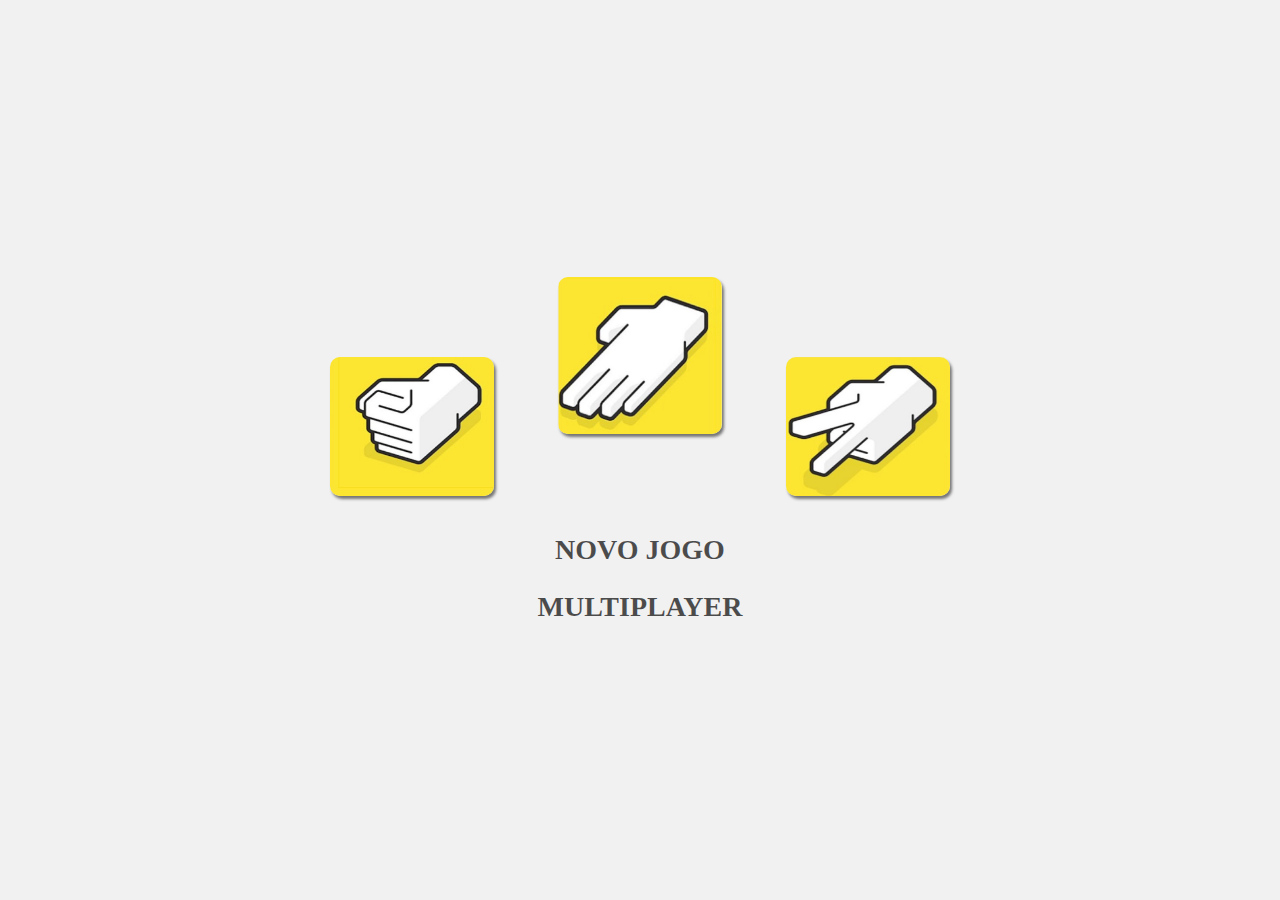
<file: Index/index.html>
<!DOCTYPE html>
<html lang="pt-br">
<head>
    <meta charset="UTF-8">
    <meta http-equiv="X-UA-Compatible" content="IE=edge">
    <meta name="viewport" content="width=device-width, initial-scale=1.0">
    <link rel="stylesheet" href="./index.css">
    <script src="https://ajax.googleapis.com/ajax/libs/jquery/3.6.1/jquery.min.js"></script>
    
    <title>JOKENPÔ - Inicio</title>
</head>
<body>
    <div class="img">
       <img  class="Lateral" src="../PEDRA D.png" alt="">
       <img  class="Centro" src="../PAPEL D.png" alt="">
       <img class="Lateral" src="../TESOURA D.png" alt="">
    </div>
    <div class="jogos">
    <a href="../NovoJogo/novo.html"><b>NOVO JOGO</b></a>
    <a href="../multiplayer/multi.html"><b>MULTIPLAYER</b></a>
    </div>

</body>
</html>
</file>
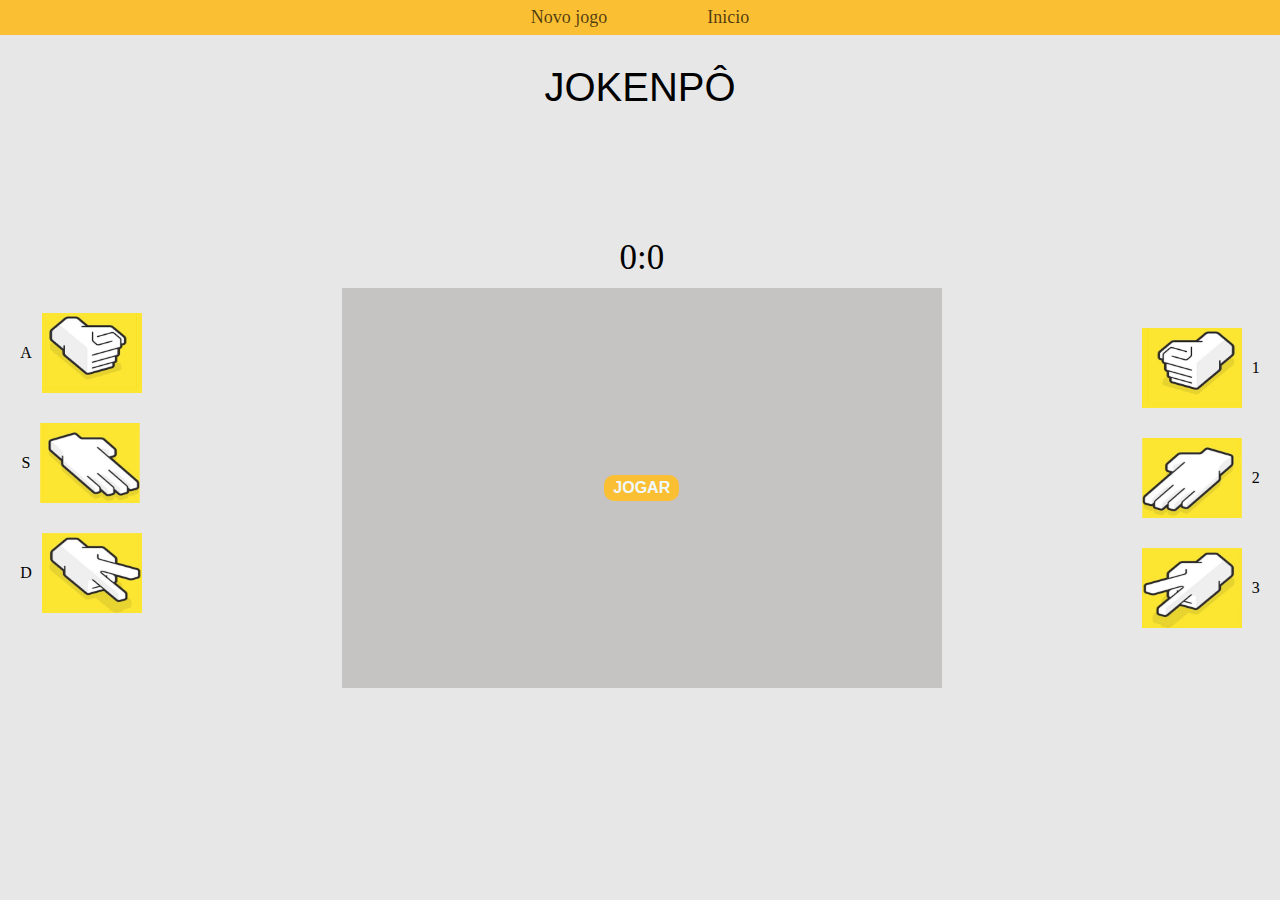
<file: multijogo/multJogo.html>
<!DOCTYPE html>
<html lang="pt-br">

<head>
    <meta charset="UTF-8">
    <meta http-equiv="X-UA-Compatible" content="IE=edge">
    <meta name="viewport" content="width=device-width, initial-scale=1.0">
    <link rel="stylesheet" href="multJogo.css">
    <script src="https://ajax.googleapis.com/ajax/libs/jquery/3.6.1/jquery.min.js"></script>
    <title>JOKENPÔ - Jogo</title>
</head>

<body>

    <div class="nav_bar">
        <a href="../multiplayer/multi.html">Novo jogo</a>
        <a href="../Index/index.html">Inicio</a>
    </div>
    <div class="conteudo">
        <div class="divTexto">
            <p>JOKENPÔ</p>
        </div>
        <div class="grid">

            <div class="grid_e">
                <h2 class="name" id="1"></h2>
                <div class="opcoes"><label for="">A</label> <img class="ataque" src="../PEDRA D.png" alt=""></div>
                <div class="opcoes"><label for="">S</label> <img class="ataque" src="../PAPEL D.png" alt=""></div>
                <div id="opcoes" class="opcoes"><label for="">D</label> <img class="ataque" src="../TESOURA D.png"
                        alt="">
                </div>
                <div>
                    <h2 id="Sataque" class="Sataque"></h2>
                </div>
            </div>



            <div class="grid_m">
                <div class="placar">
                    <p id="ponto1">0</p>
                    <p class="vs">:</p>
                    <p id="ponto2">0</p>
                </div>
                <div id="painel" class="painel">
                    <div class="tempo">
                        <span id="jokenpo"></span>


                        <p id="segundos"></p>

                        <button class="ButtonJogar" onclick="limpar()"> <b>JOGAR</b></button>

                    </div>
                </div>

            </div>



            <div class="grid_d">
                <h2 class="name" id="2"></h2>
                <div class="opcoes"><img class="ataque2" src="../PEDRA D.png" alt=""> <label for="">1</label></div>
                <div class="opcoes"><img class="ataque2" src="../PAPEL D.png" alt=""> <label for="">2</label></div>
                <div class="opcoes"><img class="ataque2" src="../TESOURA D.png" alt=""> <label for="">3</label></div>
            </div>


        </div>
    </div>

<script src="multijogo.js"></script>
</body>
</html>
</file>
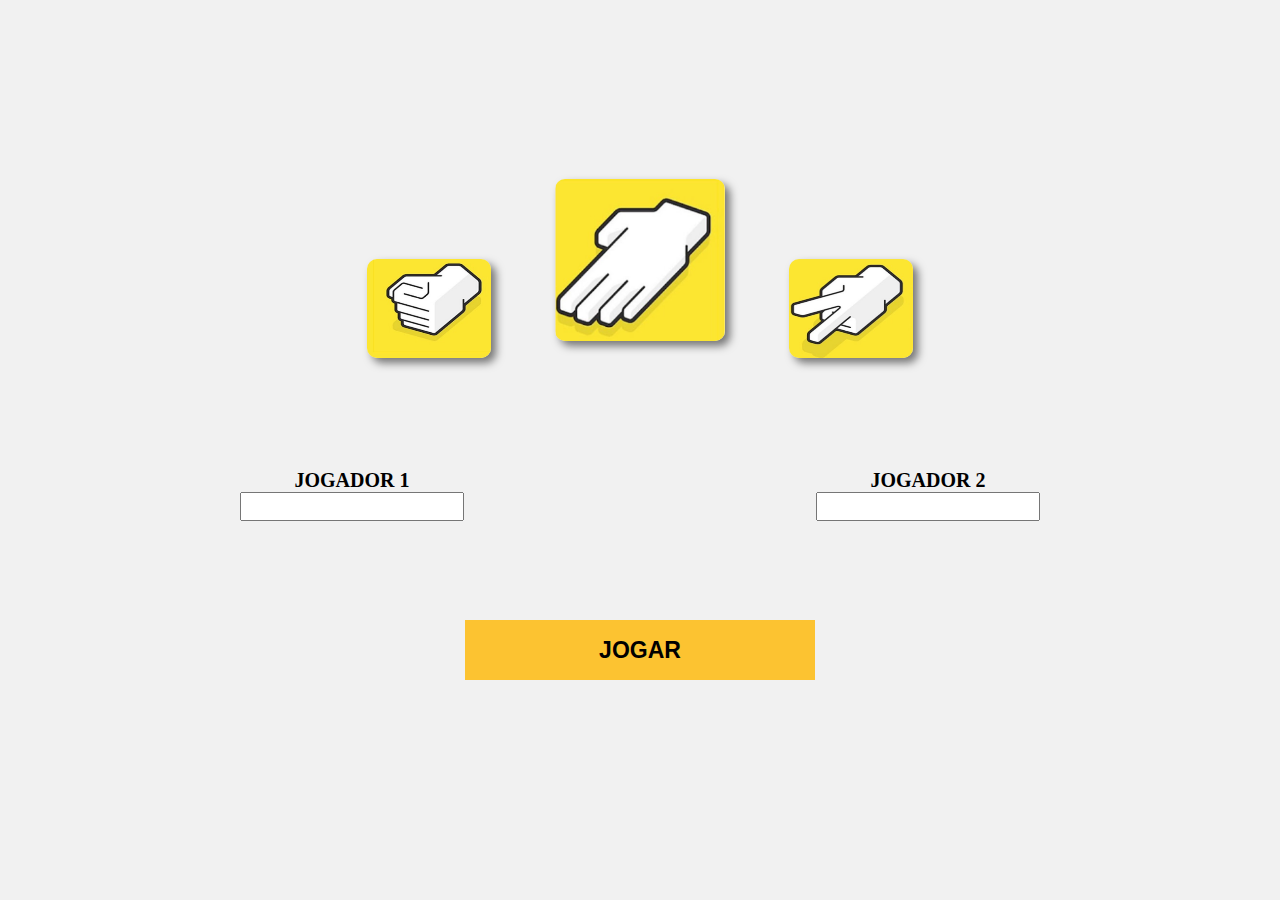
<file: multiplayer/multi.html>
<!DOCTYPE html>
<html lang="pt-br">

<head>
    <meta charset="UTF-8">
    <meta http-equiv="X-UA-Compatible" content="IE=edge">
    <meta name="viewport" content="width=device-width, initial-scale=1.0">
    <link rel="stylesheet" href="./multi.css">
    <script src="https://ajax.googleapis.com/ajax/libs/jquery/3.6.1/jquery.min.js"></script>
    <title>JOKENPÔ - Novo</title>
</head>

<body>
        
        <div class="img">
            <img class="LateralD" src="../PEDRA D.png" alt="">
            <img class="Centro" src="../PAPEL D.png" alt="">
            <img class="LateralE" src="../TESOURA D.png" alt="">
        </div>
        <div class="jogadores">
            <div class="d">
                <label class="l_jogador1" for="">JOGADOR 1</label><br>
                <input class="i_jogador1" id="jogardor1" type="text">

                
            </div>
            <div>
                <div class="e">
                    <label class="l_jogador2" for="">JOGADOR 2</label><br>
                    <input class="i_jogador2" id="jogardor2" placeholder="" type="text">
                </div>
            </div>
        </div>
        <button onclick="jogar()">JOGAR</button>
   
</body>

</html>
<script src="multi.js"></script>
</file>
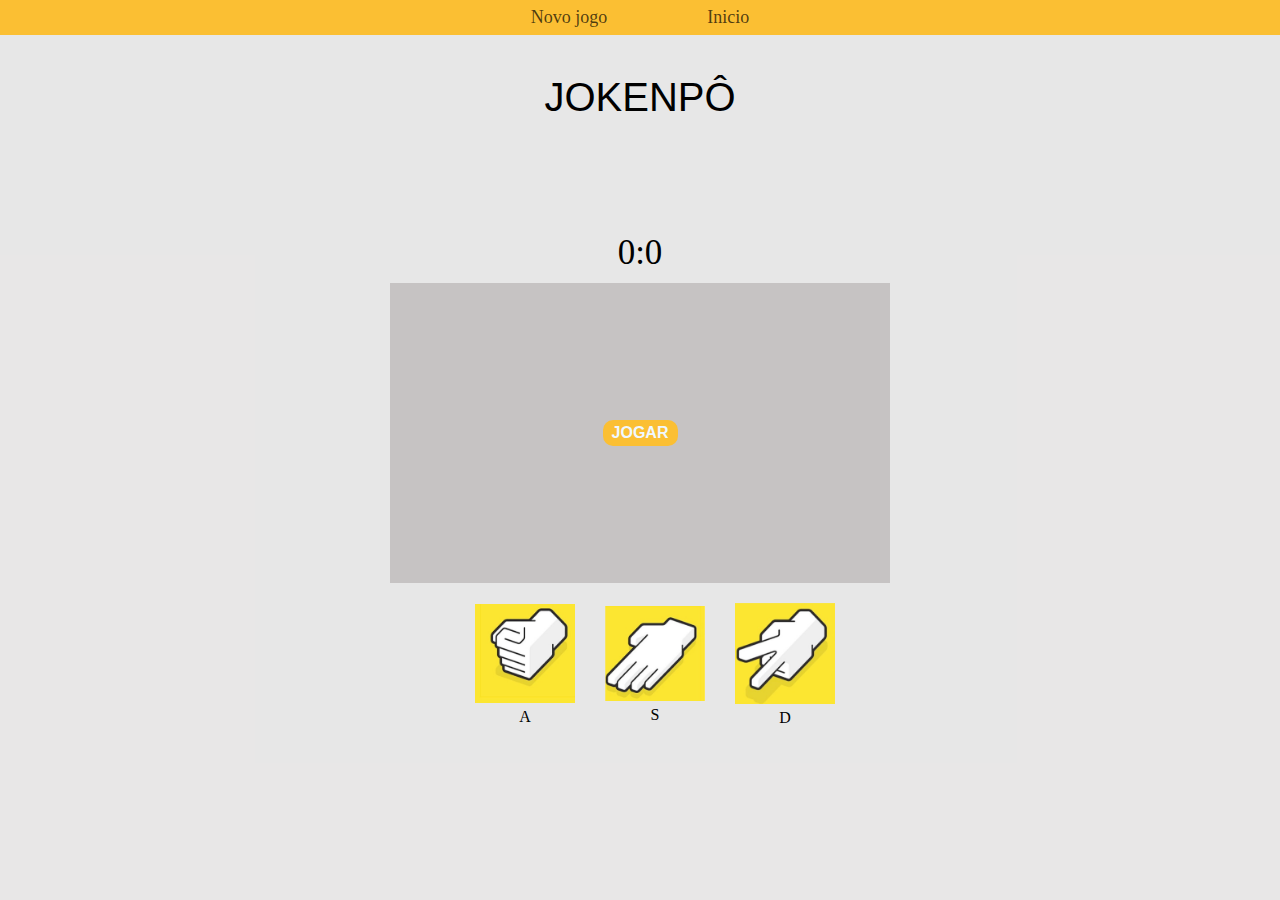
<file: novoJogo/novo.html>
<!DOCTYPE html>
<html lang="en">

<head>
    <meta charset="UTF-8">
    <meta http-equiv="X-UA-Compatible" content="IE=edge">
    <meta name="viewport" content="width=device-width, initial-scale=1.0">
    <link rel="stylesheet" href="novo.css">
    <script src="https://ajax.googleapis.com/ajax/libs/jquery/3.6.1/jquery.min.js"></script>

    <title>JOKENPÔ - Jogo</title>
</head>

<body>

    <div class="nav_bar">
        <a href="../novoJogo/novo.html">Novo jogo</a>
        <a href="../Index/index.html">Inicio</a>
    </div>
    <div class="titulo">
        <p>JOKENPÔ</p>
    </div>
    <div class="container">

        <div class="grid_m">
            <div class="placar">
                <p id="ponto1">0</p>
                <p class="vs">:</p>
                <p id="ponto2">0</p>
            </div>

            <div id="painel" class="painel">
                <div class="tempo">
                    <span id="jokenpo"></span>


                    <p id="segundos"></p>

                    <button class="ButtonJogar" onclick="limpar()"> <b>JOGAR</b></button>

                </div>
            </div>
        </div>

        <div class="grid_d">
            <h2 class="name" id="2"></h2>
            <div class="opcoes"><img class="ataque2" id="pedra" src="../PEDRA D.png" alt=""> <label for="">A</label>
            </div>
            <div class="opcoes"><img class="ataque3" id="papel" src="../PAPEL D.png" alt=""> <label for="">S</label>
            </div>
            <div class="opcoes"><img class="ataque4" id="tesoura" src="../TESOURA D.png" alt=""> <label for="">D</label>
            </div>
        </div>
        <h2 id="Sataque" class="Sataque"></h2>
    </div>


</body>

</html>
<script src="novo.js"></script>
</file>
<file: Index/index.css>
* {
    margin: 0;
    padding: 0;
}

html,
body {
    height: 100%;
   
}

body {

    display: flex;
    position: static;
    flex-direction: column;
    justify-content: center;
    align-items: center;
    background: #d4d3d353;
}

.Lateral {
    width: 164px;
    height: 139px;
    margin-top: 5em;
    border-radius: 10px;
    border-radius: 10px;
    box-shadow:  2px 3px 3px rgba(0, 0, 0, 0.516);
}
.img{
    display: flex;
    gap: 4em;
}

.Centro {
    width: 164px;
    
    border-radius: 10px;
    margin-bottom: 100px;
    box-shadow:  2px 3px 3px rgba(0, 0, 0, 0.516);
    
}

a{
font-size: 28px;
text-decoration: none;
color: #000000af;
}
a:hover{
    color: #000000;
}

.jogos{
    display: flex;
    flex-direction: column;
    align-items: center;
    gap: 25px;
}
</file>
<file: multijogo/multJogo.css>
* {
    margin: 0;
    padding: 0;
}

html,
body {
    height: 100%;
    background: #d4d3d353;
}

.nav_bar {
    display: flex;
    justify-content: center;
    align-items: center;
    gap: 100px;
    padding: 10px;
    height: 15px;
    background-color: #fbbf33;
}

.nav_bar a {
    color: rgba(0, 0, 0, 0.697);
    text-decoration: none;
    font-size: 18px;

}

.conteudo{
    height: 90%;
    display: flex;
    flex-direction: column;
    justify-content: center;
    align-items: center;
    margin: auto;
}



.grid {
    display: grid;
    height: 600px;
    grid-template-columns: auto auto auto;
    margin: auto;
    justify-content: center;
    align-items: center;

    gap: 200px;

}

.grid_m {
    display: flex;
    flex-direction: column;
    font-size: 35px;
    text-align: center;
    gap: 10px;
}

.grid_d,
.grid_e {
    display: flex;
    flex-direction: column;
    align-items: center;
    gap: 30px;
}

.ataque,
.ataque2 {
    width: 100px;
    height: 80px;

}

.ataque {
    transform: scaleX(-1);
}

.opcoes {
    display: flex;
    align-items: center;
    gap: 10px;
}



.Sataque {
    display: none;
    color: aqua;
}

.painel {
    background: #C6C3C3;
    width: 600px;
    height: 400px;

}

.tempo {
    width: 100%;
    height: 100%;
    display: flex;
    flex-direction: column;
    align-items: center;
    justify-content: center;
    font-size: 60px;
}

.jogadas {
    display: grid;
    grid-template-columns: auto auto auto;
    gap: 100px;
}

.jogadas div img {
    width: 100px;
}

.jogada1e {
    transform: scaleX(-1);
}

.placar {
    display: flex;
    justify-content: center;
    align-items: center;
    width: 100%;
}

.ButtonJogar {
    width: 75px;
    height: 26px;
    border-radius: 10px;
    font-size: 16px;
    border: none;
    color: aliceblue;
    background-color: #fbbf33;
}

.ButtonJogar:hover {
    cursor: pointer;
    background-color: #eeab0e;

}

.divTexto {
    width: 100%;
    display: flex;
    justify-content: center;
    align-items: center;
    margin-top: 30px;
    margin-bottom: -30px;
}

.divTexto p {
    font-size: 40px;
    font-family: 'Gill Sans', 'Gill Sans MT', Calibri, 'Trebuchet MS', sans-serif;
 
}
</file>
<file: multiplayer/multi.css>
* {
    margin: 0;
    padding: 0;
}

html,
body {
    height: 100%;

}

body {

    display: flex;
    position: static;
    flex-direction: column;
    justify-content: center;
    align-items: center;
    background: #d4d3d353;

}

.LateralD,
.LateralE {
    width: 124px;
    height: 99px;
    margin-top: 5em;
    border-radius: 10px;
    box-shadow: 5px 5px 8px rgba(0, 0, 0, 0.516);
}

.img {
    display: flex;
    margin-top: -200px;
    gap: 4em;
}

.Centro {
    width: 170px;

    margin-bottom: 80px;
    border-radius: 10px;
    box-shadow: 5px 5px 8px rgba(0, 0, 0, 0.516);

}

.jogadores {
    display: grid;
    grid-template-columns: auto auto;
    margin-top: 3em;
    gap: 22em;
}

.i_jogador1,
.i_jogador2 {
    width: 220px;
    height: 25px;
}

.l_jogador1,
.l_jogador2 {
    font-size: 20px;
    font-weight: bold;

}

.d,
.e {
    text-align: center;

}

button {
    position: fixed;
    background: #FCC331;
    position: absolute;
    width: 350px;
    height: 60px;
    margin-top: 400px;
    font-size: 23px;
    font-weight: bold;
    border: 0;
}

button:hover {
    background-color: #f4b61b;
    cursor: pointer;
}
</file>
<file: novoJogo/novo.css>
*{
    margin: 0;
    padding: 0%;
}
body,html{
    height: 100%;
    background: #d4d3d353;
}

.nav_bar {
    display: flex;
    justify-content: center;
    align-items: center;
    gap: 100px;
    padding: 10px;
    margin-bottom: 40px;
    height: 15px;
    background-color: #fbbf33;
}

.nav_bar a {
    color: rgba(0, 0, 0, 0.697);
    text-decoration: none;
    font-size: 18px;

}

.titulo{
    width: 100%;
    display: flex;
    align-items: center;
    justify-content: center;
    margin-bottom:45px;
}

.titulo p {
    font-size: 40px;
    font-family: 'Gill Sans', 'Gill Sans MT', Calibri, 'Trebuchet MS', sans-serif;
}

.container{
    height: 70%;
    display: flex;
    flex-direction: column;
    justify-content: center;
    align-items: center;
    margin: auto;
    gap:  20px;
}
.grid_d {
    display: flex;

    align-items: center;
    gap: 30px;
}

.grid_m {
    display: flex;
    flex-direction: column;
    font-size: 35px;
    text-align: center;
    gap: 10px;
}

.placar {
    display: flex;
    justify-content: center;
    align-items: center;
    width: 100%;
}
.painel {
    background: #C6C3C3;
    width:500px;
    height: 300px;

}

.tempo {
    width: 100%;
    height: 100%;
    display: flex;
    flex-direction: column;
    align-items: center;
    justify-content: center;
    font-size: 60px;
}   

.ButtonJogar {
    width: 75px;
    height: 26px;
    border-radius: 10px;
    font-size: 16px;
    border: none;
    color: aliceblue;
    background-color: #fbbf33;
}

.opcoes{
    display: flex;
    flex-direction: column;
    justify-content: center;
    align-items: center;
    gap: 5px;

    
}
.ataque2, .ataque3, .ataque4   {
    width: 100px;

}

.Sataque{
    display: none;
}



.jogadas {
    display: grid;
    grid-template-columns: auto auto auto;
    gap: 100px;
}

.jogadas div img {
    width: 100px;
}

.jogada1e {
    transform: scaleX(-1);
}
</file>
